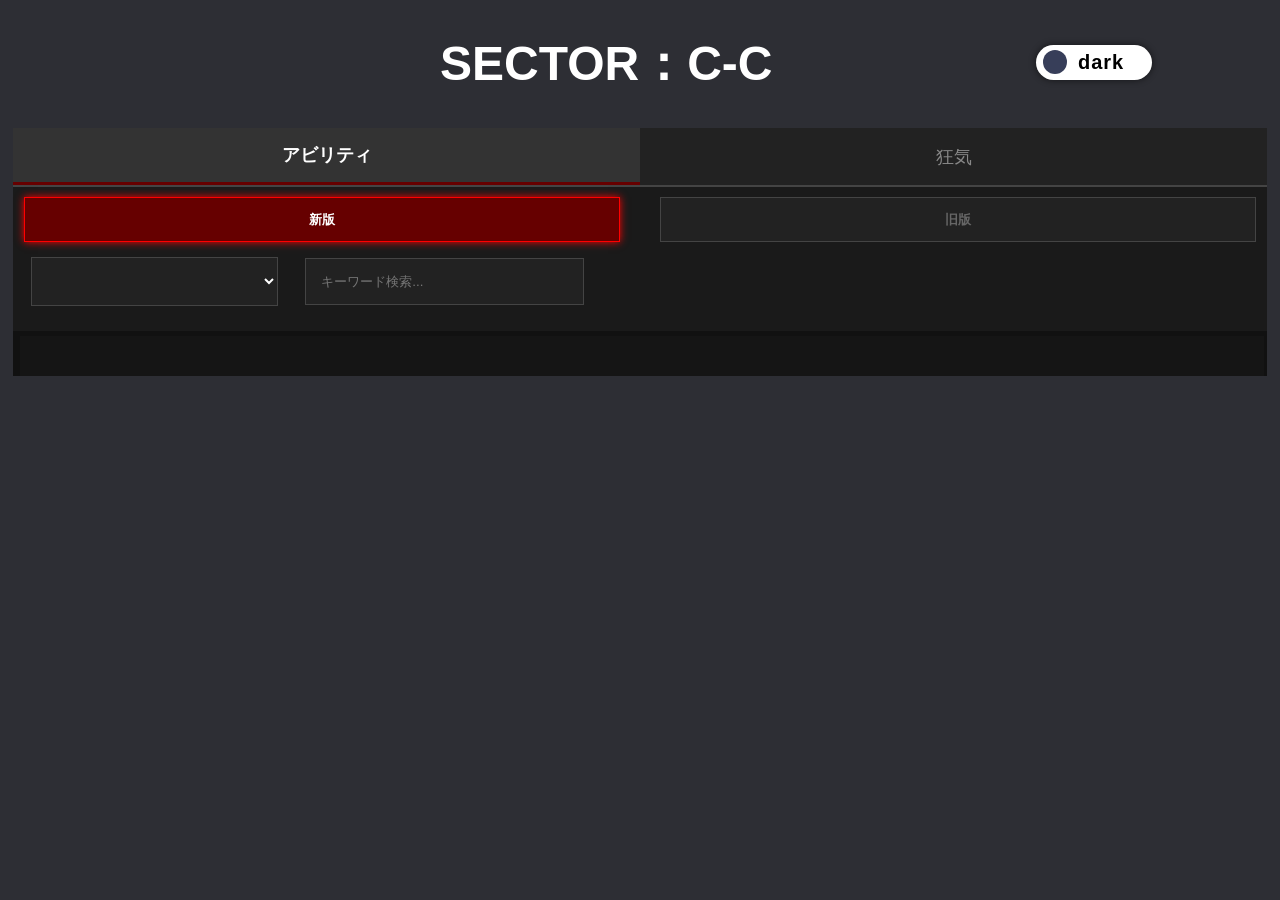
<file: TOOLS/inSANE/inSANE-books.html>
<!doctype html>
<html lang="ja">
<head>
    <meta name="robots" content="none">
    <meta charset="utf-8">
    <meta http-equiv="X-UA-Compatible" content="IE=edge">
    <meta name="茶菓" content="茶菓">
    <meta name="author" content="C茶菓">
    <link rel="stylesheet" href="/css/style-backgroudColor.css">
    <link rel="stylesheet" href="/css/style-inSANE-books.css">
    <link rel="preconnect" href="https://fonts.googleapis.com">
    <link rel="preconnect" href="https://fonts.gstatic.com" crossorigin>
    <link href="https://fonts.googleapis.com/css2?family=Zen+Kaku+Gothic+New:wght@400;700&display=swap" rel="stylesheet">
    <title>SECTOR：Tools</title>
</head>
<body class="dark">
    <header>
        <!--ダークモードのスイッチ-->
        <!--labelのforとinputのidが一致する必要がある-->
        <div class="mode-switch">
            <label for="switch" class="switch_label">
                    <div class="switch">
                        <input type="checkbox" id="switch" />
                        <span class="Mode">dark</span>
                        <div class="circle"></div>
                        <div class="base"></div>
                    </div>
            </label>
        </div>
        <div class="logo"><h1>SECTOR：C-C</h1></div>
    </header>
    <!--ここまでヘッダー-->
    <!--ここからメイン-->
    <main>
        <div class="db-container">
            <nav class="category-nav">
                <button class="cat-btn active" onclick="switchCategory(0)">アビリティ</button>
                <button class="cat-btn" onclick="switchCategory(1)">狂気</button>
            </nav>

            <div class="control-panel">
                <div class="version-toggle-group">
                    <button type="button" class="version-btn active" onclick="setVersion(this, 'new')">新版</button>
                    <button type="button" class="version-btn" onclick="setVersion(this, 'old')">旧版</button>
                </div>
                <input type="hidden" id="version-status" value="new">

                <select id="tag-filter" onchange="selectTagOption(this.value)">
                </select>

                <input type="text" id="keyword-search" oninput="renderAndFilter()" placeholder="キーワード検索...">
            </div>

            <div class="table-wrapper">
                <table id="data-table">
                    <thead id="table-head"></thead>
                    <tbody id="table-body"></tbody>
                </table>
            </div>
        </div>
    </main>
</body>
<script src="/js/background.js"></script>
<script src="/js/inSANE-books.js"></script>
<script src="/js/inSANE-ability-new.js"></script>
<script src="/js/inSANE-ability-old.js"></script>
<script src="/js/inSANE-mad-new.js"></script>
<script src="/js/inSANE-mad-old.js"></script>

</html>
</file>
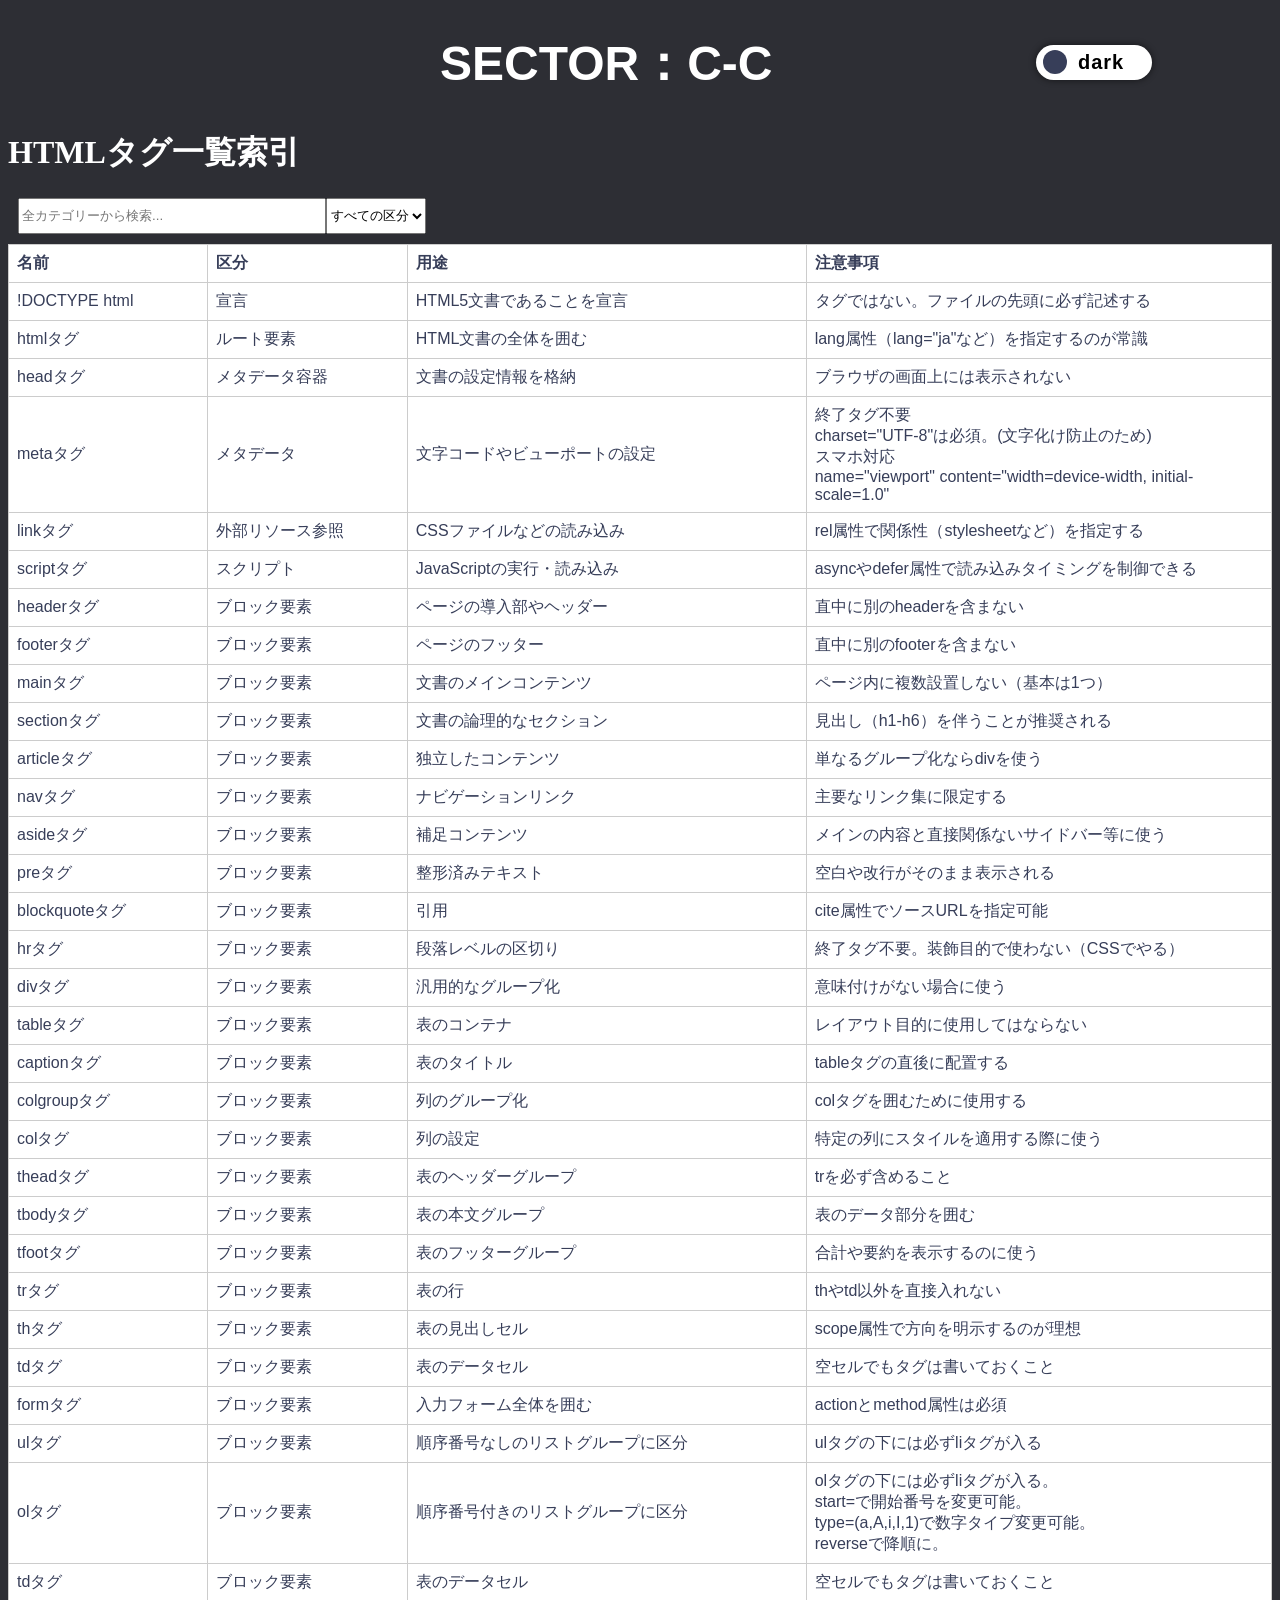
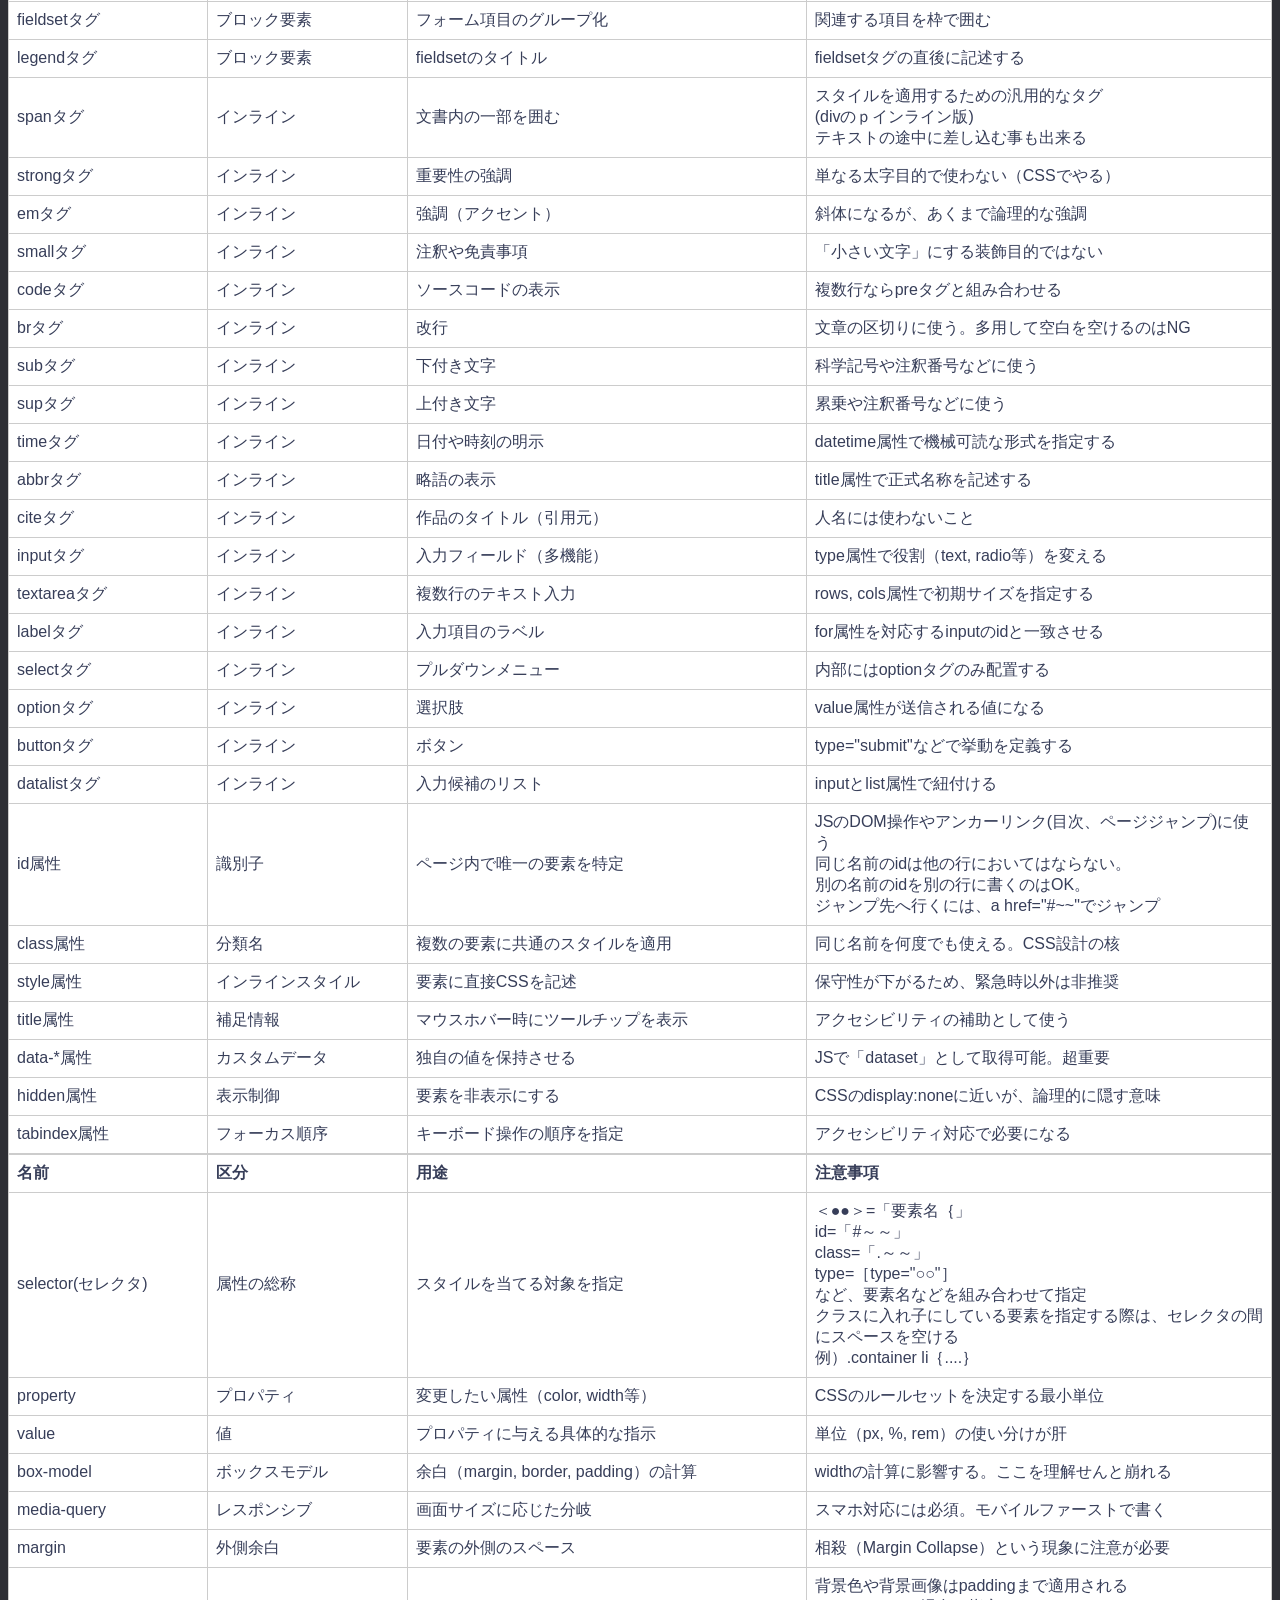
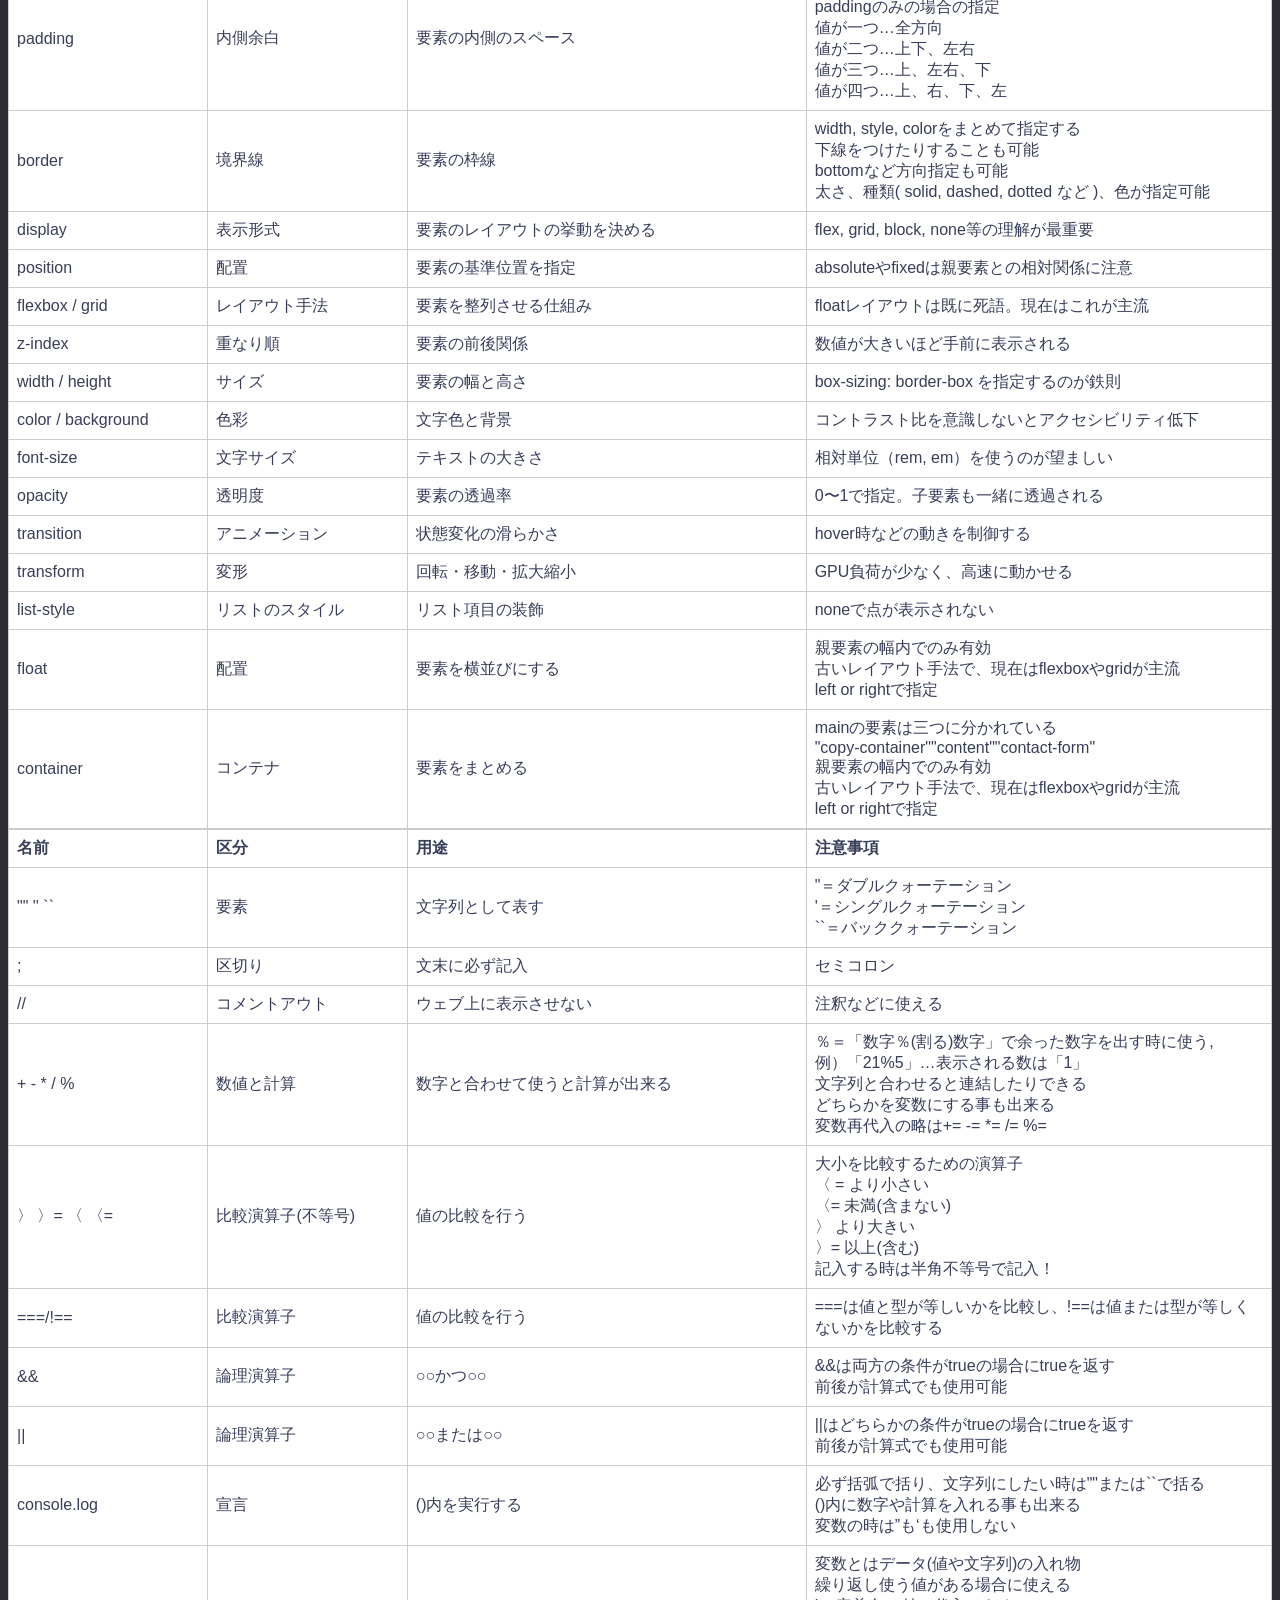
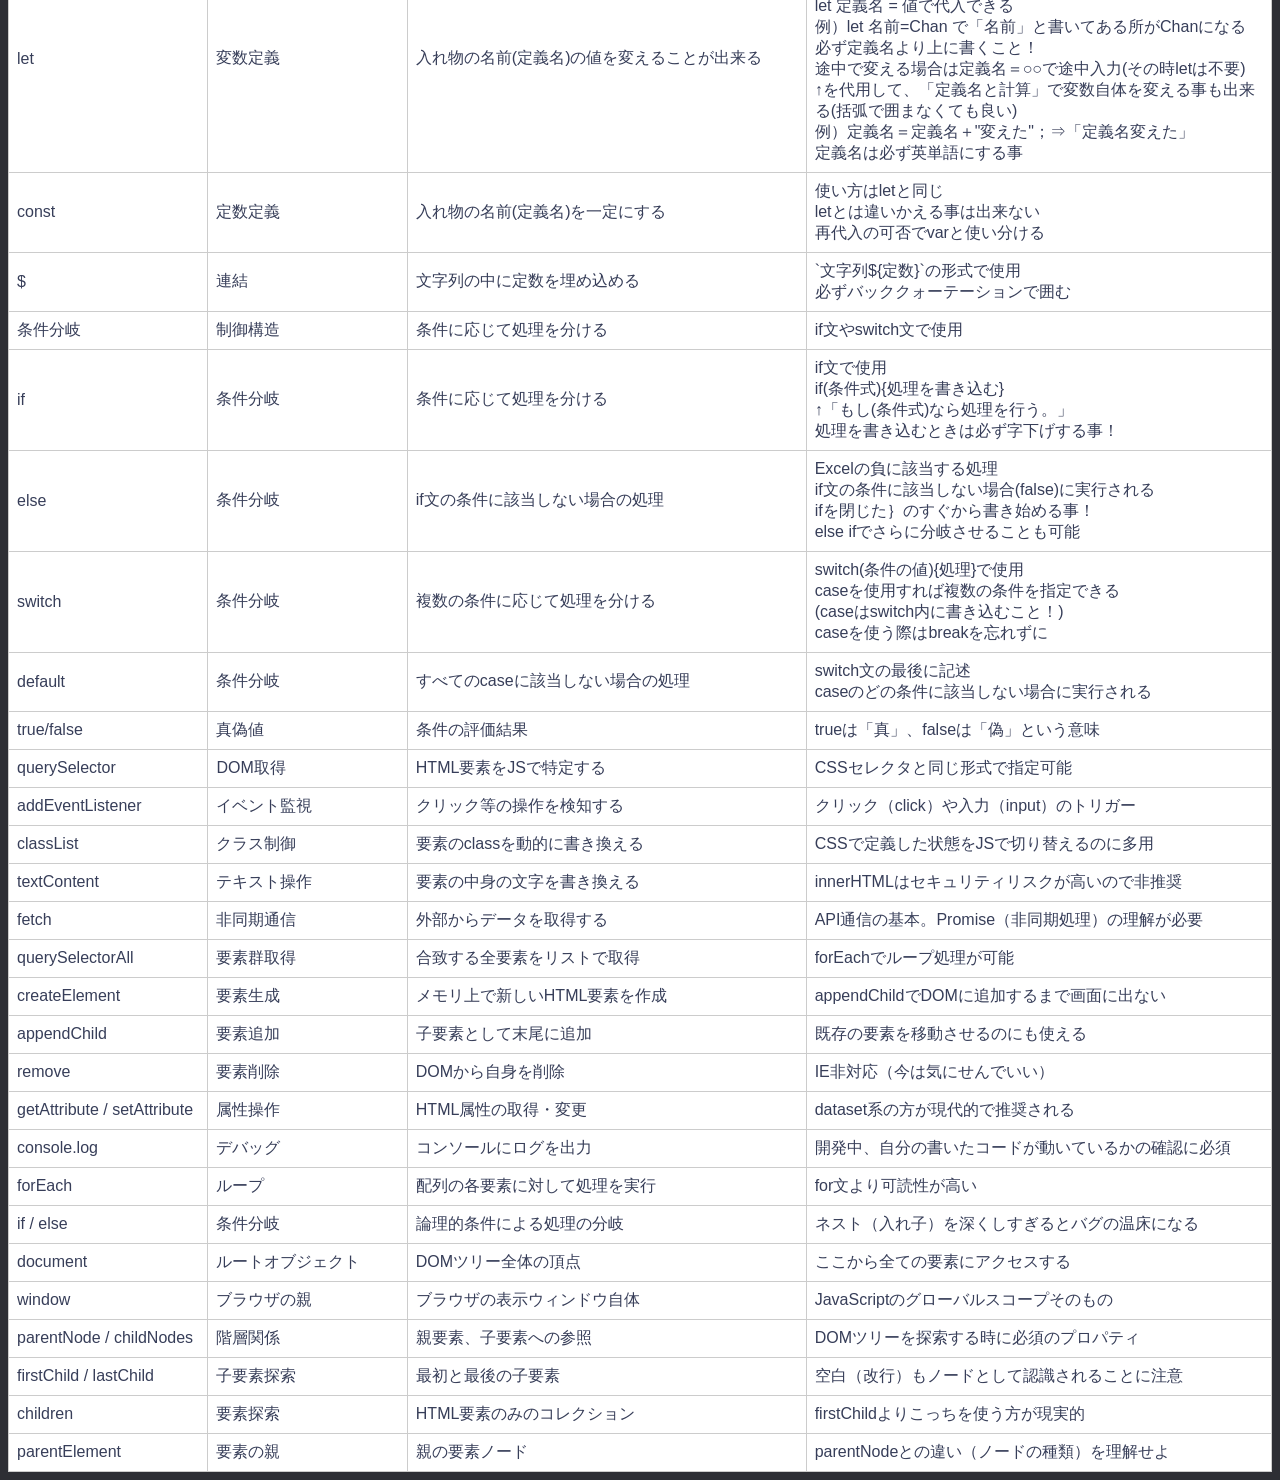
<file: TOOLS/WEB/索引.html>
<!DOCTYPE html>
<html lang="ja">
<head>
    <meta charset="UTF-8">
    <meta name="viewport" content="width=device-width, initial-scale=1.0">
    <title>Document</title>
    <link rel="stylesheet" href="/css/style-backgroudColor.css">
    <title>SECTOR：Tools</title>
    <style>
        table {
            background-color: #ffffff;
            font: 16px "YUGOTHIC",sans-serif;
            color: #373e59;
            max-width: 1300px;
            margin: 0 auto;
            padding: 20px;
        }
        .note {
            overflow-wrap: anywhere;
        }
    </style>
        <style>
        /* 検索フィルタ用にhidden属性がついている要素を消す */
        [hidden] { display: none; }
        table { width: 100%; border-collapse: collapse; }
        th, td { border: 1px solid #ccc; padding: 8px; text-align: left; }
    </style>
</head>
<body>
    <header>
    <!--ダークモードのスイッチ-->
    <!--labelのforとinputのidが一致する必要がある-->
    <div class="mode-switch">
        <label for="switch" class="switch_label">
                <div class="switch">
                    <input type="checkbox" id="switch">
                    <span class="Mode">dark</span>
                    <div class="circle"></div>
                    <div class="base"></div>
                </div>
        </label>
    </div>
    <div class="logo"><h1>SECTOR：C-C</h1></div>
</header>
<!--ここまでヘッダー-->
<!--ここからメイン-->
    <h1>HTMLタグ一覧索引</h1>
    <div id="search-bar" style="margin: 10px; display: flex;">
        <input type="text" id="keyword" placeholder="全カテゴリーから検索..." style="width: 300px; height: 30px;">
        <select id="category">
            <option value="all">すべての区分</option>
            <option value="category-HTML">HTML</option>
            <option value="category-CSS">CSS</option>
            <option value="category-JS">JavaScript</option>
            <option value="category-meta">メタデータ</option>
            <option value="category-block">ブロック要素</option>
            <option value="category-inline">インライン</option>
            <option value="category-class">属性要素</option>
        </select>
    </div>
    <table class="data-table" data-category="HTML">
        <colgroup>
            <col style="width: 15%;">
            <col style="width: 15%;">
            <col style="width: 30%;">
            <col style="width: 35%;">
        </colgroup>
        <thead>
            <th>名前</th>
            <th>区分</th>
            <th>用途</th>
            <th>注意事項</th>
        </thead>
        <tbody>
        <tr class="item category-HTML">
            <td class="name">!DOCTYPE html</td>
            <td class="category-HTML category-meta">宣言</td>
            <td class="usage">HTML5文書であることを宣言</td>
            <td class="note">タグではない。ファイルの先頭に必ず記述する</td>
        </tr>
        <tr class="item category-HTML">
            <td class="name">htmlタグ</td>
            <td class="category-HTML category-meta">ルート要素</td>
            <td class="usage">HTML文書の全体を囲む</td>
            <td class="note">lang属性（lang="ja"など）を指定するのが常識</td>
        </tr>
        <tr class="item category-HTML">
            <td class="name">headタグ</td>
            <td class="category-HTML category-meta">メタデータ容器</td>
            <td class="usage">文書の設定情報を格納</td>
            <td class="note">ブラウザの画面上には表示されない</td>
        </tr>
        <tr class="item category-HTML">
            <td class="name">metaタグ</td>
            <td class="category-HTML category-meta">メタデータ</td>
            <td class="usage">文字コードやビューポートの設定</td>
            <td class="note">終了タグ不要<br>charset="UTF-8"は必須。(文字化け防止のため)<br>スマホ対応<br>name="viewport" content="width=device-width, initial-scale=1.0"</td>
        </tr>
        <tr class="item category-HTML">
            <td class="name">linkタグ</td>
            <td class="category-HTML category-meta">外部リソース参照</td>
            <td class="usage">CSSファイルなどの読み込み</td>
            <td class="note">rel属性で関係性（stylesheetなど）を指定する</td>
        </tr>
        <tr class="item category-HTML">
            <td class="name">scriptタグ</td>
            <td class="category-HTML category-block">スクリプト</td>
            <td class="usage">JavaScriptの実行・読み込み</td>
            <td class="note">asyncやdefer属性で読み込みタイミングを制御できる</td>
        </tr>
        <tr class="item category-HTML">
            <td class="name">headerタグ</td>
            <td class="category-HTML category-block">ブロック要素</td>
            <td class="usage">ページの導入部やヘッダー</td>
            <td class="note">直中に別のheaderを含まない</td>
        </tr>
        <tr class="item category-HTML">
            <td class="name">footerタグ</td>
            <td class="category-HTML category-block">ブロック要素</td>
            <td class="usage">ページのフッター</td>
            <td class="note">直中に別のfooterを含まない</td>
        </tr>
        <tr class="item category-HTML">
            <td class="name">mainタグ</td>
            <td class="category-HTML category-block">ブロック要素</td>
            <td class="usage">文書のメインコンテンツ</td>
            <td class="note">ページ内に複数設置しない（基本は1つ）</td>
        </tr>
        <tr class="item category-HTML">
            <td class="name">sectionタグ</td>
            <td class="category-HTML category-block">ブロック要素</td>
            <td class="usage">文書の論理的なセクション</td>
            <td class="note">見出し（h1-h6）を伴うことが推奨される</td>
        </tr>
        <tr class="item category-HTML">
            <td class="name">articleタグ</td>
            <td class="category-HTML category-block">ブロック要素</td>
            <td class="usage">独立したコンテンツ</td>
            <td class="note">単なるグループ化ならdivを使う</td>
        </tr>
        <tr class="item category-HTML">
            <td class="name">navタグ</td>
            <td class="category-HTML category-block">ブロック要素</td>
            <td class="usage">ナビゲーションリンク</td>
            <td class="note">主要なリンク集に限定する</td>
        </tr>
        <tr class="item category-HTML">
            <td class="name">asideタグ</td>
            <td class="category-HTML category-block">ブロック要素</td>
            <td class="usage">補足コンテンツ</td>
            <td class="note">メインの内容と直接関係ないサイドバー等に使う</td>
        </tr>
        <tr class="item category-HTML">
            <td class="name">preタグ</td>
            <td class="category-HTML category-block">ブロック要素</td>
            <td class="usage">整形済みテキスト</td>
            <td class="note">空白や改行がそのまま表示される</td>
        </tr>
        <tr class="item category-HTML">
            <td class="name">blockquoteタグ</td>
            <td class="category-HTML category-block">ブロック要素</td>
            <td class="usage">引用</td>
            <td class="note">cite属性でソースURLを指定可能</td>
        </tr>
        <tr class="item category-HTML">
            <td class="name">hrタグ</td>
            <td class="category-HTML category-block">ブロック要素</td>
            <td class="usage">段落レベルの区切り</td>
            <td class="note">終了タグ不要。装飾目的で使わない（CSSでやる）</td>
        </tr>
        <tr class="item category-HTML">
            <td class="name">divタグ</td>
            <td class="category-HTML category-block">ブロック要素</td>
            <td class="usage">汎用的なグループ化</td>
            <td class="note">意味付けがない場合に使う</td>
        </tr>
        <tr class="item category-HTML">
            <td class="name">tableタグ</td>
            <td class="category-HTML category-block">ブロック要素</td>
            <td class="usage">表のコンテナ</td>
            <td class="note">レイアウト目的に使用してはならない</td>
        </tr>
        <tr class="item category-HTML">
            <td class="name">captionタグ</td>
            <td class="category-HTML category-block">ブロック要素</td>
            <td class="usage">表のタイトル</td>
            <td class="note">tableタグの直後に配置する</td>
        </tr>
        <tr class="item category-HTML">
            <td class="name">colgroupタグ</td>
            <td class="category-HTML category-block">ブロック要素</td>
            <td class="usage">列のグループ化</td>
            <td class="note">colタグを囲むために使用する</td>
        </tr>
        <tr class="item category-HTML">
            <td class="name">colタグ</td>
            <td class="category-HTML category-block">ブロック要素</td>
            <td class="usage">列の設定</td>
            <td class="note">特定の列にスタイルを適用する際に使う</td>
        </tr>
        <tr class="item category-HTML">
            <td class="name">theadタグ</td>
            <td class="category-HTML category-block">ブロック要素</td>
            <td class="usage">表のヘッダーグループ</td>
            <td class="note">trを必ず含めること</td>
        </tr>
        <tr class="item category-HTML">
            <td class="name">tbodyタグ</td>
            <td class="category-HTML category-block">ブロック要素</td>
            <td class="usage">表の本文グループ</td>
            <td class="note">表のデータ部分を囲む</td>
        </tr>
        <tr class="item category-HTML">
            <td class="name">tfootタグ</td>
            <td class="category-HTML category-block">ブロック要素</td>
            <td class="usage">表のフッターグループ</td>
            <td class="note">合計や要約を表示するのに使う</td>
        </tr>
        <tr class="item category-HTML">
            <td class="name">trタグ</td>
            <td class="category-HTML category-block">ブロック要素</td>
            <td class="usage">表の行</td>
            <td class="note">thやtd以外を直接入れない</td>
        </tr>
        <tr class="item category-HTML">
            <td class="name">thタグ</td>
            <td class="category-HTML category-block">ブロック要素</td>
            <td class="usage">表の見出しセル</td>
            <td class="note">scope属性で方向を明示するのが理想</td>
        </tr>
        <tr class="item category-HTML">
            <td class="name">tdタグ</td>
            <td class="category-HTML category-block">ブロック要素</td>
            <td class="usage">表のデータセル</td>
            <td class="note">空セルでもタグは書いておくこと</td>
        </tr>
        <tr class="item category-HTML">
            <td class="name">formタグ</td>
            <td class="category-HTML category-block">ブロック要素</td>
            <td class="usage">入力フォーム全体を囲む</td>
            <td class="note">actionとmethod属性は必須</td>
        </tr>
        <tr class="item category-HTML">
            <td class="name">ulタグ</td>
            <td class="category-HTML category-block">ブロック要素</td>
            <td class="usage">順序番号なしのリストグループに区分</td>
            <td class="note">ulタグの下には必ずliタグが入る</td>
        </tr>
        <tr class="item category-HTML">
            <td class="name">olタグ</td>
            <td class="category-HTML category-block">ブロック要素</td>
            <td class="usage">順序番号付きのリストグループに区分</td>
            <td class="note">olタグの下には必ずliタグが入る。<br>start=で開始番号を変更可能。<br>type=(a,A,i,I,1)で数字タイプ変更可能。<br>reverseで降順に。
            </td>
        </tr>
        <tr class="item category-HTML">
            <td class="name">tdタグ</td>
            <td class="category-HTML category-block">ブロック要素</td>
            <td class="usage">表のデータセル</td>
            <td class="note">空セルでもタグは書いておくこと</td>
        </tr>
        </tr>
        <tr class="item category-HTML">
            <td class="name">fieldsetタグ</td>
            <td class="category-HTML category-block">ブロック要素</td>
            <td class="usage">フォーム項目のグループ化</td>
            <td class="note">関連する項目を枠で囲む</td>
        </tr>
        <tr class="item category-HTML">
            <td class="name">legendタグ</td>
            <td class="category-HTML category-block">ブロック要素</td>
            <td class="usage">fieldsetのタイトル</td>
            <td class="note">fieldsetタグの直後に記述する</td>
        </tr>
        <tr class="item category-HTML">
            <td class="name">spanタグ</td>
            <td class="category-HTML category-inline">インライン</td>
            <td class="usage">文書内の一部を囲む</td>
            <td class="note">スタイルを適用するための汎用的なタグ<br>(divのｐインライン版)<br>テキストの途中に差し込む事も出来る</td>
        </tr>
        <tr class="item category-HTML">
            <td class="name">strongタグ</td>
            <td class="category-HTML category-inline">インライン</td>
            <td class="usage">重要性の強調</td>
            <td class="note">単なる太字目的で使わない（CSSでやる）</td>
        </tr>
        <tr class="item category-HTML">
            <td class="name">emタグ</td>
            <td class="category-HTML category-inline">インライン</td>
            <td class="usage">強調（アクセント）</td>
            <td class="note">斜体になるが、あくまで論理的な強調</td>
        </tr>
        <tr class="item category-HTML">
            <td class="name">smallタグ</td>
            <td class="category-HTML category-inline">インライン</td>
            <td class="usage">注釈や免責事項</td>
            <td class="note">「小さい文字」にする装飾目的ではない</td>
        </tr>
        <tr class="item category-HTML">
            <td class="name">codeタグ</td>
            <td class="category-HTML category-inline">インライン</td>
            <td class="usage">ソースコードの表示</td>
            <td class="note">複数行ならpreタグと組み合わせる</td>
        </tr>
        <tr class="item category-HTML">
            <td class="name">brタグ</td>
            <td class="category-HTML category-inline">インライン</td>
            <td class="usage">改行</td>
            <td class="note">文章の区切りに使う。多用して空白を空けるのはNG</td>
        </tr>
        <tr class="item category-HTML">
            <td class="name">subタグ</td>
            <td class="category-HTML category-inline">インライン</td>
            <td class="usage">下付き文字</td>
            <td class="note">科学記号や注釈番号などに使う</td>
        </tr>
        <tr class="item category-HTML">
            <td class="name">supタグ</td>
            <td class="category-HTML category-inline">インライン</td>
            <td class="usage">上付き文字</td>
            <td class="note">累乗や注釈番号などに使う</td>
        </tr>
        <tr class="item category-HTML">
            <td class="name">timeタグ</td>
            <td class="category-HTML category-inline">インライン</td>
            <td class="usage">日付や時刻の明示</td>
            <td class="note">datetime属性で機械可読な形式を指定する</td>
        </tr>
        <tr class="item category-HTML">
            <td class="name">abbrタグ</td>
            <td class="category-HTML category-inline">インライン</td>
            <td class="usage">略語の表示</td>
            <td class="note">title属性で正式名称を記述する</td>
        </tr>
        <tr class="item category-HTML">
            <td class="name">citeタグ</td>
            <td class="category-HTML category-inline">インライン</td>
            <td class="usage">作品のタイトル（引用元）</td>
            <td class="note">人名には使わないこと</td>
        </tr>
        <tr class="item category-HTML">
            <td class="name">inputタグ</td>
            <td class="category-HTML category-inline">インライン</td>
            <td class="usage">入力フィールド（多機能）</td>
            <td class="note">type属性で役割（text, radio等）を変える</td>
        </tr>
        <tr class="item category-HTML">
            <td class="name">textareaタグ</td>
            <td class="category-HTML category-inline">インライン</td>
            <td class="usage">複数行のテキスト入力</td>
            <td class="note">rows, cols属性で初期サイズを指定する</td>
        </tr>
        <tr class="item category-HTML">
            <td class="name">labelタグ</td>
            <td class="category-HTML category-inline">インライン</td>
            <td class="usage">入力項目のラベル</td>
            <td class="note">for属性を対応するinputのidと一致させる</td>
        </tr>
        <tr class="item category-HTML">
            <td class="name">selectタグ</td>
            <td class="category-HTML category-inline">インライン</td>
            <td class="usage">プルダウンメニュー</td>
            <td class="note">内部にはoptionタグのみ配置する</td>
        </tr>
        <tr class="item category-HTML">
            <td class="name">optionタグ</td>
            <td class="category-HTML category-inline">インライン</td>
            <td class="usage">選択肢</td>
            <td class="note">value属性が送信される値になる</td>
        </tr>
        <tr class="item category-HTML">
            <td class="name">buttonタグ</td>
            <td class="category-HTML category-inline">インライン</td>
            <td class="usage">ボタン</td>
            <td class="note">type="submit"などで挙動を定義する</td>
        <tr class="item category-HTML">
            <td class="name">datalistタグ</td>
            <td class="category-HTML category-inline">インライン</td>
            <td class="usage">入力候補のリスト</td>
            <td class="note">inputとlist属性で紐付ける</td>
        </tr>
        <tr class="item category-HTML">
            <td class="name">id属性</td>
            <td class="category-HTML category-class">識別子</td>
            <td class="usage">ページ内で唯一の要素を特定</td>
            <td class="note">JSのDOM操作やアンカーリンク(目次、ページジャンプ)に使う<br>同じ名前のidは他の行においてはならない。<br>別の名前のidを別の行に書くのはOK。<br>ジャンプ先へ行くには、a href="#~~"でジャンプ</td>
        </tr>
        <tr class="item category-HTML">
            <td class="name">class属性</td>
            <td class="category-HTML category-class">分類名</td>
            <td class="usage">複数の要素に共通のスタイルを適用</td>
            <td class="note">同じ名前を何度でも使える。CSS設計の核</td>
        </tr>
        <tr class="item category-HTML">
            <td class="name">style属性</td>
            <td class="category-HTML category-class">インラインスタイル</td>
            <td class="usage">要素に直接CSSを記述</td>
            <td class="note">保守性が下がるため、緊急時以外は非推奨</td>
        </tr>
        <tr class="item category-HTML">
            <td class="name">title属性</td>
            <td class="category-HTML category-class">補足情報</td>
            <td class="usage">マウスホバー時にツールチップを表示</td>
            <td class="note">アクセシビリティの補助として使う</td>
        </tr>
        <tr class="item category-HTML">
            <td class="name">data-*属性</td>
            <td class="category-HTML category-class">カスタムデータ</td>
            <td class="usage">独自の値を保持させる</td>
            <td class="note">JSで「dataset」として取得可能。超重要</td>
        </tr>
        <tr class="item category-HTML">
            <td class="name">hidden属性</td>
            <td class="category-HTML category-class">表示制御</td>
            <td class="usage">要素を非表示にする</td>
            <td class="note">CSSのdisplay:noneに近いが、論理的に隠す意味</td>
        </tr>
        <tr class="item category-HTML">
            <td class="name">tabindex属性</td>
            <td class="category-HTML category-class">フォーカス順序</td>
            <td class="usage">キーボード操作の順序を指定</td>
            <td class="note">アクセシビリティ対応で必要になる</td>
        </tr>
        </tbody>
    </table>
    <table class="data-table" data-category="CSS">
        <colgroup>
            <col style="width: 15%;">
            <col style="width: 15%;">
            <col style="width: 30%;">
            <col style="width: 35%;">
        </colgroup>
        <thead>
            <th>名前</th>
            <th>区分</th>
            <th>用途</th>
            <th>注意事項</th>
        </thead>
        <tbody>
            <tr class="item category-CSS">
            <td class="name">selector(セレクタ)</td>
            <td class="category-CSS">属性の総称</td>
            <td class="usage">スタイルを当てる対象を指定</td>
            <td class="note">＜●●＞=「要素名｛」<br>id=「#～～」<br>class=「.～～」<br>type=［type="○○"］<br>など、要素名などを組み合わせて指定<br>クラスに入れ子にしている要素を指定する際は、セレクタの間にスペースを空ける<br>例）.container li｛....｝</td>
        </tr>
        <tr class="item category-CSS">
            <td class="name">property</td>
            <td class="category-CSS">プロパティ</td>
            <td class="usage">変更したい属性（color, width等）</td>
            <td class="note">CSSのルールセットを決定する最小単位</td>
        </tr>
        <tr class="item category-CSS">
            <td class="name">value</td>
            <td class="category-CSS">値</td>
            <td class="usage">プロパティに与える具体的な指示</td>
            <td class="note">単位（px, %, rem）の使い分けが肝</td>
        </tr>
        <tr class="item category-CSS">
            <td class="name">box-model</td>
            <td class="category-CSS">ボックスモデル</td>
            <td class="usage">余白（margin, border, padding）の計算</td>
            <td class="note">widthの計算に影響する。ここを理解せんと崩れる</td>
        </tr>
        <tr class="item category-CSS">
            <td class="name">media-query</td>
            <td class="category-CSS">レスポンシブ</td>
            <td class="usage">画面サイズに応じた分岐</td>
            <td class="note">スマホ対応には必須。モバイルファーストで書く</td>
        </tr>
        <tr class="item category-CSS">
            <td class="name">margin</td>
            <td class="category-CSS">外側余白</td>
            <td class="usage">要素の外側のスペース</td>
            <td class="note">相殺（Margin Collapse）という現象に注意が必要</td>
        </tr>
        <tr class="item category-CSS">
            <td class="name">padding</td>
            <td class="category-CSS">内側余白</td>
            <td class="usage">要素の内側のスペース</td>
            <td class="note">背景色や背景画像はpaddingまで適用される<br>paddingのみの場合の指定<br>値が一つ…全方向<br>値が二つ…上下、左右<br>値が三つ…上、左右、下<br>値が四つ…上、右、下、左</td>
        </tr>
        <tr class="item category-CSS">
            <td class="name">border</td>
            <td class="category-CSS">境界線</td>
            <td class="usage">要素の枠線</td>
            <td class="note">width, style, colorをまとめて指定する<br>下線をつけたりすることも可能<br>bottomなど方向指定も可能<br>太さ、種類( solid, dashed, dotted など )、色が指定可能</td>
        </tr>
        <tr class="item category-CSS">
            <td class="name">display</td>
            <td class="category-CSS">表示形式</td>
            <td class="usage">要素のレイアウトの挙動を決める</td>
            <td class="note">flex, grid, block, none等の理解が最重要</td>
        </tr>
        <tr class="item category-CSS">
            <td class="name">position</td>
            <td class="category-CSS">配置</td>
            <td class="usage">要素の基準位置を指定</td>
            <td class="note">absoluteやfixedは親要素との相対関係に注意</td>
        </tr>
        <tr class="item category-CSS">
            <td class="name">flexbox / grid</td>
            <td class="category-CSS">レイアウト手法</td>
            <td class="usage">要素を整列させる仕組み</td>
            <td class="note">floatレイアウトは既に死語。現在はこれが主流</td>
        </tr>
        <tr class="item category-CSS">
            <td class="name">z-index</td>
            <td class="category-CSS">重なり順</td>
            <td class="usage">要素の前後関係</td>
            <td class="note">数値が大きいほど手前に表示される</td>
        </tr>
        <tr class="item category-CSS">
            <td class="name">width / height</td>
            <td class="category-CSS">サイズ</td>
            <td class="usage">要素の幅と高さ</td>
            <td class="note">box-sizing: border-box を指定するのが鉄則</td>
        </tr>
        <tr class="item category-CSS">
            <td class="name">color / background</td>
            <td class="category-CSS">色彩</td>
            <td class="usage">文字色と背景</td>
            <td class="note">コントラスト比を意識しないとアクセシビリティ低下</td>
        </tr>
        <tr class="item category-CSS">
            <td class="name">font-size</td>
            <td class="category-CSS">文字サイズ</td>
            <td class="usage">テキストの大きさ</td>
            <td class="note">相対単位（rem, em）を使うのが望ましい</td>
        </tr>
        <tr class="item category-CSS">
            <td class="name">opacity</td>
            <td class="category-CSS">透明度</td>
            <td class="usage">要素の透過率</td>
            <td class="note">0〜1で指定。子要素も一緒に透過される</td>
        </tr>
        <tr class="item category-CSS">
            <td class="name">transition</td>
            <td class="category-CSS">アニメーション</td>
            <td class="usage">状態変化の滑らかさ</td>
            <td class="note">hover時などの動きを制御する</td>
        </tr>
        <tr class="item category-CSS">
            <td class="name">transform</td>
            <td class="category-CSS">変形</td>
            <td class="usage">回転・移動・拡大縮小</td>
            <td class="note">GPU負荷が少なく、高速に動かせる</td>
        </tr>
        <tr class="item category-CSS">
            <td class="name">list-style</td>
            <td class="category-CSS">リストのスタイル</td>
            <td class="usage">リスト項目の装飾</td>
            <td class="note">noneで点が表示されない</td>
        </tr>
        <tr class="item category-CSS">
            <td class="name">float</td>
            <td class="category-CSS">配置</td>
            <td class="usage">要素を横並びにする</td>
            <td class="note">親要素の幅内でのみ有効<br>古いレイアウト手法で、現在はflexboxやgridが主流<br>left or rightで指定</td>
        </tr>
        <tr class="item category-CSS">
            <td class="name">container</td>
            <td class="category-CSS">コンテナ</td>
            <td class="usage">要素をまとめる</td>
            <td class="note">mainの要素は三つに分かれている<br>"copy-container""content""contact-form"<br>親要素の幅内でのみ有効<br>古いレイアウト手法で、現在はflexboxやgridが主流<br>left or rightで指定</td>
        </tr>
    <!--
        <tr class="item category-CSS">
            <td class="name"></td>
            <td class="category-CSS"></td>
            <td class="usage"></td>
            <td class="note"></td>
        </tr>
    -->
        </tbody>
    </table>
    <table class="data-table" data-category="JS">
        <colgroup>
            <col style="width: 15%;">
            <col style="width: 15%;">
            <col style="width: 30%;">
            <col style="width: 35%;">
        </colgroup>
        <thead>
            <th>名前</th>
            <th>区分</th>
            <th>用途</th>
            <th>注意事項</th>
        </thead>
        <tbody>
            <!--
            <tr class="item category-JS">
                <td class="name"></td>
                <td class="category-JS"></td>
                <td class="usage"></td>
                <td class="note"></td>
            </tr>
            -->
            <tr class="item category-JS">
                <td class="name">"" '' ``</td>
                <td class="category-JS">要素</td>
                <td class="usage">文字列として表す</td>
                <td class="note">"＝ダブルクォーテーション<br>'＝シングルクォーテーション<br>``＝バッククォーテーション</td>
            </tr>
            <tr class="item category-JS">
                <td class="name">;</td>
                <td class="category-JS">区切り</td>
                <td class="usage">文末に必ず記入</td>
                <td class="note">セミコロン</td>
            </tr>
            <tr class="item category-JS">
                <td class="name">//</td>
                <td class="category-JS">コメントアウト</td>
                <td class="usage">ウェブ上に表示させない</td>
                <td class="note">注釈などに使える</td>
            </tr>
            <tr class="item category-JS">
                <td class="name">+ - * / %</td>
                <td class="category-JS">数値と計算</td>
                <td class="usage">数字と合わせて使うと計算が出来る</td>
                <td class="note">％＝「数字％(割る)数字」で余った数字を出す時に使う,<br>例）「21%5」…表示される数は「1」<br>文字列と合わせると連結したりできる<br>どちらかを変数にする事も出来る<br>変数再代入の略は+= -= *= /= %=</td>
            </tr>
            <tr class="item category-JS">
                <td class="name">〉 〉= 〈 〈=</td>
                <td class="category-JS">比較演算子(不等号)</td>
                <td class="usage">値の比較を行う</td>
                <td class="note">大小を比較するための演算子<br>〈 = より小さい<br>〈= 未満(含まない)<br>〉 より大きい<br>〉= 以上(含む)<br>記入する時は半角不等号で記入！</td>
            </tr>
            <tr class="item category-JS">
                <td class="name">===/!==</td>
                <td class="category-JS">比較演算子</td>
                <td class="usage">値の比較を行う</td>
                <td class="note">===は値と型が等しいかを比較し、!==は値または型が等しくないかを比較する</td>
            </tr>
            <tr class="item category-JS">
                <td class="name">&&</td>
                <td class="category-JS">論理演算子</td>
                <td class="usage">○○かつ○○</td>
                <td class="note">&&は両方の条件がtrueの場合にtrueを返す<br>前後が計算式でも使用可能</td>
            </tr>
            <tr class="item category-JS">
                <td class="name">||</td>
                <td class="category-JS">論理演算子</td>
                <td class="usage">○○または○○</td>
                <td class="note">||はどちらかの条件がtrueの場合にtrueを返す<br>前後が計算式でも使用可能</td>
            </tr>
            <tr class="item category-JS">
                <td class="name">console.log</td>
                <td class="category-JS">宣言</td>
                <td class="usage">()内を実行する</td>
                <td class="note">必ず括弧で括り、文字列にしたい時は""または``で括る<br>()内に数字や計算を入れる事も出来る<br>変数の時は”も‘も使用しない</td>
            </tr>
            <tr class="item category-JS">
                <td class="name">let</td>
                <td class="category-JS">変数定義</td>
                <td class="usage">入れ物の名前(定義名)の値を変えることが出来る</td>
                <td class="note">変数とはデータ(値や文字列)の入れ物<br>繰り返し使う値がある場合に使える<br>let 定義名 = 値で代入できる<br>例）let 名前=Chan で「名前」と書いてある所がChanになる<br>必ず定義名より上に書くこと！<br>途中で変える場合は定義名＝○○で途中入力(その時letは不要)<br>↑を代用して、「定義名と計算」で変数自体を変える事も出来る(括弧で囲まなくても良い)<br>例）定義名＝定義名＋"変えた"；⇒「定義名変えた」<br>定義名は必ず英単語にする事</td>
            </tr>
            <tr class="item category-JS">
                <td class="name">const</td>
                <td class="category-JS">定数定義</td>
                <td class="usage">入れ物の名前(定義名)を一定にする</td>
                <td class="note">使い方はletと同じ<br>letとは違いかえる事は出来ない<br>再代入の可否でvarと使い分ける</td>
            </tr>
            <tr class="item category-JS">
                <td class="name">$</td>
                <td class="category-JS">連結</td>
                <td class="usage">文字列の中に定数を埋め込める</td>
                <td class="note">`文字列${定数}`の形式で使用<br>必ずバッククォーテーションで囲む</td>
            </tr>
            <tr class="item category-JS">
                <td class="name">条件分岐</td>
                <td class="category-JS">制御構造</td>
                <td class="usage">条件に応じて処理を分ける</td>
                <td class="note">if文やswitch文で使用</td>
            </tr>
            <tr class="item category-JS">
                <td class="name">if</td>
                <td class="category-JS">条件分岐</td>
                <td class="usage">条件に応じて処理を分ける</td>
                <td class="note">if文で使用<br>if(条件式){処理を書き込む}<br>↑「もし(条件式)なら処理を行う。」<br>処理を書き込むときは必ず字下げする事！</td>
            </tr>
            <tr class="item category-JS">
                <td class="name">else</td>
                <td class="category-JS">条件分岐</td>
                <td class="usage">if文の条件に該当しない場合の処理</td>
                <td class="note">Excelの負に該当する処理<br>if文の条件に該当しない場合(false)に実行される<br>ifを閉じた｝のすぐから書き始める事！<br>else ifでさらに分岐させることも可能</td>
            </tr>
            <tr class="item category-JS">
                <td class="name">switch</td>
                <td class="category-JS">条件分岐</td>
                <td class="usage">複数の条件に応じて処理を分ける</td>
                <td class="note">switch(条件の値){処理}で使用<br>caseを使用すれば複数の条件を指定できる<br>(caseはswitch内に書き込むこと！)<br>caseを使う際はbreakを忘れずに</td>
            </tr>
            <tr class="item category-JS">
                <td class="name">default</td>
                <td class="category-JS">条件分岐</td>
                <td class="usage">すべてのcaseに該当しない場合の処理</td>
                <td class="note">switch文の最後に記述<br>caseのどの条件に該当しない場合に実行される</td>
            </tr>
            <tr class="item category-JS">
                <td class="name">true/false</td>
                <td class="category-JS">真偽値</td>
                <td class="usage">条件の評価結果</td>
                <td class="note">trueは「真」、falseは「偽」という意味</td>
            </tr>
            <tr class="item category-JS">
                <td class="name">querySelector</td>
                <td class="category-JS">DOM取得</td>
                <td class="usage">HTML要素をJSで特定する</td>
                <td class="note">CSSセレクタと同じ形式で指定可能</td>
            </tr>
            <tr class="item category-JS">
                <td class="name">addEventListener</td>
                <td class="category-JS">イベント監視</td>
                <td class="usage">クリック等の操作を検知する</td>
                <td class="note">クリック（click）や入力（input）のトリガー</td>
            </tr>
            <tr class="item category-JS">
                <td class="name">classList</td>
                <td class="category-JS">クラス制御</td>
                <td class="usage">要素のclassを動的に書き換える</td>
                <td class="note">CSSで定義した状態をJSで切り替えるのに多用</td>
            </tr>
            <tr class="item category-JS">
                <td class="name">textContent</td>
                <td class="category-JS">テキスト操作</td>
                <td class="usage">要素の中身の文字を書き換える</td>
                <td class="note">innerHTMLはセキュリティリスクが高いので非推奨</td>
            </tr>
            <tr class="item category-JS">
                <td class="name">fetch</td>
                <td class="JScategory">非同期通信</td>
                <td class="usage">外部からデータを取得する</td>
                <td class="note">API通信の基本。Promise（非同期処理）の理解が必要</td>
            </tr>
            <tr class="item category-JS">
                <td class="name">querySelectorAll</td>
                <td class="category-JS">要素群取得</td>
                <td class="usage">合致する全要素をリストで取得</td>
                <td class="note">forEachでループ処理が可能</td>
            </tr>
            <tr class="item category-JS">
                <td class="name">createElement</td>
                <td class="category-JS">要素生成</td>
                <td class="usage">メモリ上で新しいHTML要素を作成</td>
                <td class="note">appendChildでDOMに追加するまで画面に出ない</td>
            </tr>
            <tr class="item category-JS">
                <td class="name">appendChild</td>
                <td class="category-JS">要素追加</td>
                <td class="usage">子要素として末尾に追加</td>
                <td class="note">既存の要素を移動させるのにも使える</td>
            </tr>
            <tr class="item category-JS">
                <td class="name">remove</td>
                <td class="category-JS">要素削除</td>
                <td class="usage">DOMから自身を削除</td>
                <td class="note">IE非対応（今は気にせんでいい）</td>
            </tr>
            <tr class="item category-JS">
                <td class="name">getAttribute / setAttribute</td>
                <td class="category-JS">属性操作</td>
                <td class="usage">HTML属性の取得・変更</td>
                <td class="note">dataset系の方が現代的で推奨される</td>
            </tr>
            <tr class="item category-JS">
                <td class="name">console.log</td>
                <td class="category-JS">デバッグ</td>
                <td class="usage">コンソールにログを出力</td>
                <td class="note">開発中、自分の書いたコードが動いているかの確認に必須</td>
            </tr>
            <tr class="item category-JS">
                <td class="name">forEach</td>
                <td class="category-JS">ループ</td>
                <td class="usage">配列の各要素に対して処理を実行</td>
                <td class="note">for文より可読性が高い</td>
            </tr>
            <tr class="item category-JS">
                <td class="name">if / else</td>
                <td class="category-JS">条件分岐</td>
                <td class="usage">論理的条件による処理の分岐</td>
                <td class="note">ネスト（入れ子）を深くしすぎるとバグの温床になる</td>
            </tr>
            <tr class="item category-JS">
                <td class="name">document</td>
                <td class="category-JS">ルートオブジェクト</td>
                <td class="usage">DOMツリー全体の頂点</td>
                <td class="note">ここから全ての要素にアクセスする</td>
            </tr>
            <tr class="item category-JS">
                <td class="name">window</td>
                <td class="category-JS">ブラウザの親</td>
                <td class="usage">ブラウザの表示ウィンドウ自体</td>
                <td class="note">JavaScriptのグローバルスコープそのもの</td>
            </tr>
            <tr class="item category-JS">
                <td class="name">parentNode / childNodes</td>
                <td class="category-JS">階層関係</td>
                <td class="usage">親要素、子要素への参照</td>
                <td class="note">DOMツリーを探索する時に必須のプロパティ</td>
            </tr>
            <tr class="item category-JS">
                <td class="name">firstChild / lastChild</td>
                <td class="category-JS">子要素探索</td>
                <td class="usage">最初と最後の子要素</td>
                <td class="note">空白（改行）もノードとして認識されることに注意</td>
            </tr>
            <tr class="item category-JS">
                <td class="name">children</td>
                <td class="category-JS">要素探索</td>
                <td class="usage">HTML要素のみのコレクション</td>
                <td class="note">firstChildよりこっちを使う方が現実的</td>
            </tr>
            <tr class="item category-JS">
                <td class="name">parentElement</td>
                <td class="category-JS">要素の親</td>
                <td class="usage">親の要素ノード</td>
                <td class="note">parentNodeとの違い（ノードの種類）を理解せよ</td>
            </tr>
        </tbody>
    </table>
    <script src="/js/background.js"></script>
    <script src="/js/books.js"></script>
</body>
</html>
</file>
<file: css/style-backgroudColor.css>
:root {
        /* 共通の色変数 */
        --accent-blue: #617692;
        --transition-speed: 0.5s;
        --primary: #997ac2;
        --primary-light: #b99ad9;
        --primary-dark: #7a5fa3;
        --primary-bg: #f3eef8;
        --text-dark: #1f2937;
        --text-light: #6b7280;
        --bg-page: #f9fafb;
        --bg-card: #ffffff;
        }

        /* モードごとに変数の値を定義 */
        body.dark {
            --bg-color: #2d2e34;
            --text-color: #ffffff;
        }
        body.light {
            --bg-color: #e0dfec;
            --text-color: #373e59;
        }

        /* 実際に使うときは変数で指定 */
        body {
            background-color: var(--bg-color);
            color: var(--text-color);
            transition: background-color var(--transition-speed),color var(--transition-speed); /* 切り替えをスムーズにする */
            font-size: 1rem;
            font-weight: 400;
            line-height: 1.5;
        }

        .mode-switch {
            position: absolute;
            top: 5%;
            right: 10%;
        }

        .switch_label {
            /*flexで横並びに。align-itemsで縦方向の中央揃えにする*/
            display: flex;
            align-items: center;
            cursor: pointer;
            width: 116px;
        }

        input[type="checkbox"] {
            /*チェックボックスを左上端に固定してサイズを0にすることで非表示にできる*/
            position: absolute;
            width: 0;
            height: 0;
        }

        .switch {
            /*スイッチの位置。relativeにすると、switch＞circleのtop,leftはswitchからの位置になる。*/
            position: relative;
            display: flex;
            align-items: center;
            width: 116px;
            height: 35px;
        }
        .Mode {
            /*ボタン内の文字をスライドさせる*/
            position: absolute;
            left: 42px;
            font: bold 20px "YUGOTHIC",sans-serif;
            letter-spacing: 1px;
            color: #000000;
            z-index: 10;
            transition: 0.5s;
            }

        input:checked ~ .Mode {
            /* activeクラスがついた時（ライトモード時） */
            /* 修正版：inputがチェックされた時の、兄弟要素である.Modeに対して適用(~)する */
            left: 20px;
            color: #ffffff;
            font: bold 20px "YUGOTHIC",sans-serif;
            letter-spacing: 1px;
            z-index: 10;
        }

        .base {
            /*土台。width,height=サイズ。border...角の丸*/
            width: 116px;
            border-radius: 21px;
            height: 35px;
            background-color:#ffffff;
            box-shadow: 0 0 6px 1px   #00000070;
        }

        input:checked ~ .base {
            /*チェックされているときの土台の色*/
            background-color: #5c6e9c;
            transition: 0.5s;
            box-shadow: 0 0 6px 1px   #00000070
        }

        .circle {
            /*スイッチの丸。width,height=サイズ。borderはサイズの半分の値。top,left＝位置。*/
            position: absolute;
            top: 5px;
            left: 7px;
            width: 24px;
            height: 24px;
            border-radius: 12px;
            background-color: #373e59;
            transition: 0.5s;
            z-index: 5;
        }

        input:checked ~ .circle {
            /*translateX=右に丸何個(100%=指定px)分動かすか*/
            transform: translateX(320%);
            background-color: #ffffff;
        }

        .logo {
            width: 400px;
            font: bold 24px "Yugoshic",sans-serif;
            margin: auto;
        }
</file>
<file: css/style-inSANE-books.css>
/* =========================================================================
   1. 基本コンテナ・全体設定
   ========================================================================= */
.db-container {
    background: #111;
    color: #fff;
    font-family: sans-serif;
    margin: 5px;
}

/* カテゴリナビ（最上部：アビリティ／狂気） */
.category-nav {
    display: flex;
    background: #222;
    border-bottom: 2px solid #444;
}
.cat-btn {
    flex: 1;
    padding: 15px;
    background: none;
    color: #888;
    border: none;
    cursor: pointer;
    font-size: 1.1em;
}
.cat-btn.active {
    color: #fff;
    background: #333;
    border-bottom: 3px solid #600;
    font-weight: bold;
}

/* =========================================================================
    2. コントロールパネル（検索・新旧ボタン）
   ========================================================================= */
.control-panel {
    gap: 10px;
    padding: 10px;
    background: #1a1a1a;
}
.control-panel select,
.control-panel input {
    background: #222;
    color: #fff;
    border: 1px solid #444;
    margin: 15px 15px 15px 8px;
    width: 20%;
    padding: 15px;
}
.control-panel input {
    flex: 1;
}

/* 新版・旧版トグルボタン */
.version-toggle-group {
    display: flex;
    gap: 40px;
    justify-content: center;
}
.version-btn {
    background: #222;
    color: #666;
    border: 1px solid #444;
    padding: 1% 23%;
    cursor: pointer;
    font-weight: bold;
    transition: all 0.2s;
}
.version-btn.active {
    background: #600; /* インセイン特有の血の赤 */
    color: #fff;
    border-color: #f00;
    box-shadow: 0 0 8px #f00;
}

/* =========================================================================
    3. タグ絞り込みボタンのグループ
   ========================================================================= */
.tag-filters-group {
    display: flex;
    flex-wrap: wrap;
    gap: 5px;
    padding: 10px;
    background: #1a1a1a;
    border-bottom: 1px solid #333;
}
.filter-tag-btn {
    background: #252525;
    color: #aaa;
    border: 1px solid #444;
    padding: 4px 12px;
    cursor: pointer;
    font-size: 0.85em;
    transition: 0.2s;
}
.filter-tag-btn:hover {
    background: #333;
    color: #fff;
}
.filter-tag-btn.active {
    background: #600;
    color: #fff;
    border-color: #f00;
}

/* =========================================================================
   テーブル・セルの横幅固定 ＆ ホバーコピーUIの調律
   ========================================================================= */
.table-wrapper {
    margin: 5px;
}

#data-table {
    width: 100%;
    table-layout: fixed; /* これをブチ込むことでセルの横幅をパーセンテージで完全固定する */
    border-collapse: collapse;
    background: #151515;
    margin: 2px;
}

#table-head {
    height: 40px;
}

/* 各セルの基本ルール */
.copyable-cell {
    position: relative;
    padding: 10px 12px;
    border: 1px solid #333;
    vertical-align: middle;
    overflow: hidden;
    text-overflow: ellipsis; /* 万が一溢れたら「...」にする論理防御 */
}

/* 効果やトリガーなどの長文セルは幅を広く取る */
.long-text-cell {
    text-align: left;
}

/* --- 【横幅の黄金比率プログラミング】 --- */
/* アビリティ表示時の幅固定（合計100%） */
#data-table th:nth-child(1),
#data-table td:nth-child(1) {
    width: 10%;
} /* タイプ */
#data-table th:nth-child(2),
#data-table td:nth-child(2) {
    width: 10%;
} /* アビリティ名/狂気名 */
#data-table th:nth-child(3),
#data-table td:nth-child(3) {
    width: 10%;
} /* 指定特技/英字 */
#data-table th:nth-child(4),
#data-table td:nth-child(4) {
    width: 15%;
} /* 効果/トリガー（一番広く） */
#data-table th:nth-child(5),
#data-table td:nth-child(5) {
    width: 20%;
} /* 記載/取得条件など */
#data-table th:nth-child(6),
#data-table td:nth-child(6) {
    width: 5%;
} /* 新版アビリティの記載 */

/* インラインコピーボタンのステルス化 */
.copy-inline-btn {
    position: absolute;
    right: 5px;
    top: 50%;
    transform: translateY(-50%);
    background: rgb(83, 83, 83); /* 狂気の赤 */
    color: #fff;
    border: 1px solid rgb(255, 255, 255);
    padding: 3px 8px;
    font-size: 0;
    cursor: pointer;
    border-radius: 3px;
    opacity: 0; /* 普段は完全に透明化 */
    transition:
        opacity 0.2s ease-in-out,
        background 0.2s;
    box-shadow: 0 0 5px rgb(255, 255, 255);
}

/* マウスが乗った（ホバーした）セルの中のボタンだけを浮き上がらせる */
.copyable-cell:hover .copy-inline-btn {
    opacity: 1;
}

.copy-inline-btn:hover {
    background: rgb(145, 145, 145);
}

/* コピー成功時の演出 */
.copy-inline-btn.copied {
    background: rgb(255, 255, 255);
    border-color: rgb(255, 255, 255);
    box-shadow: 0 0 5px rgb(255, 255, 255);
}

/* テキストがボタンと重ならないように右側に少し隙間を空ける */
.cell-data {
    display: block;
    padding-right: 45px;
    word-break: break-all; /* セル内での変な改行を防ぐ */
}

/* 効果セル（ホバーコピーボタンの基準点） */
.desc-cell {
    position: relative;
    padding-right: 70px !important; /* ボタンが文字と被らんためのデバッグ */
}
.copy-inline-btn {
    position: absolute;
    right: 5px;
    top: 30px;
    transform: translateY(-50%);
    background: #444;
    color: #fff;
    border: 1px solid #666;
    padding: 20px;
    cursor: pointer;
    opacity: 0;
    transition: opacity 0.2s;
}
.desc-cell:hover .copy-inline-btn {
    opacity: 1;
    background: rgb(155, 155, 155);
    border-color: rgb(228, 228, 228);
}
</file>
